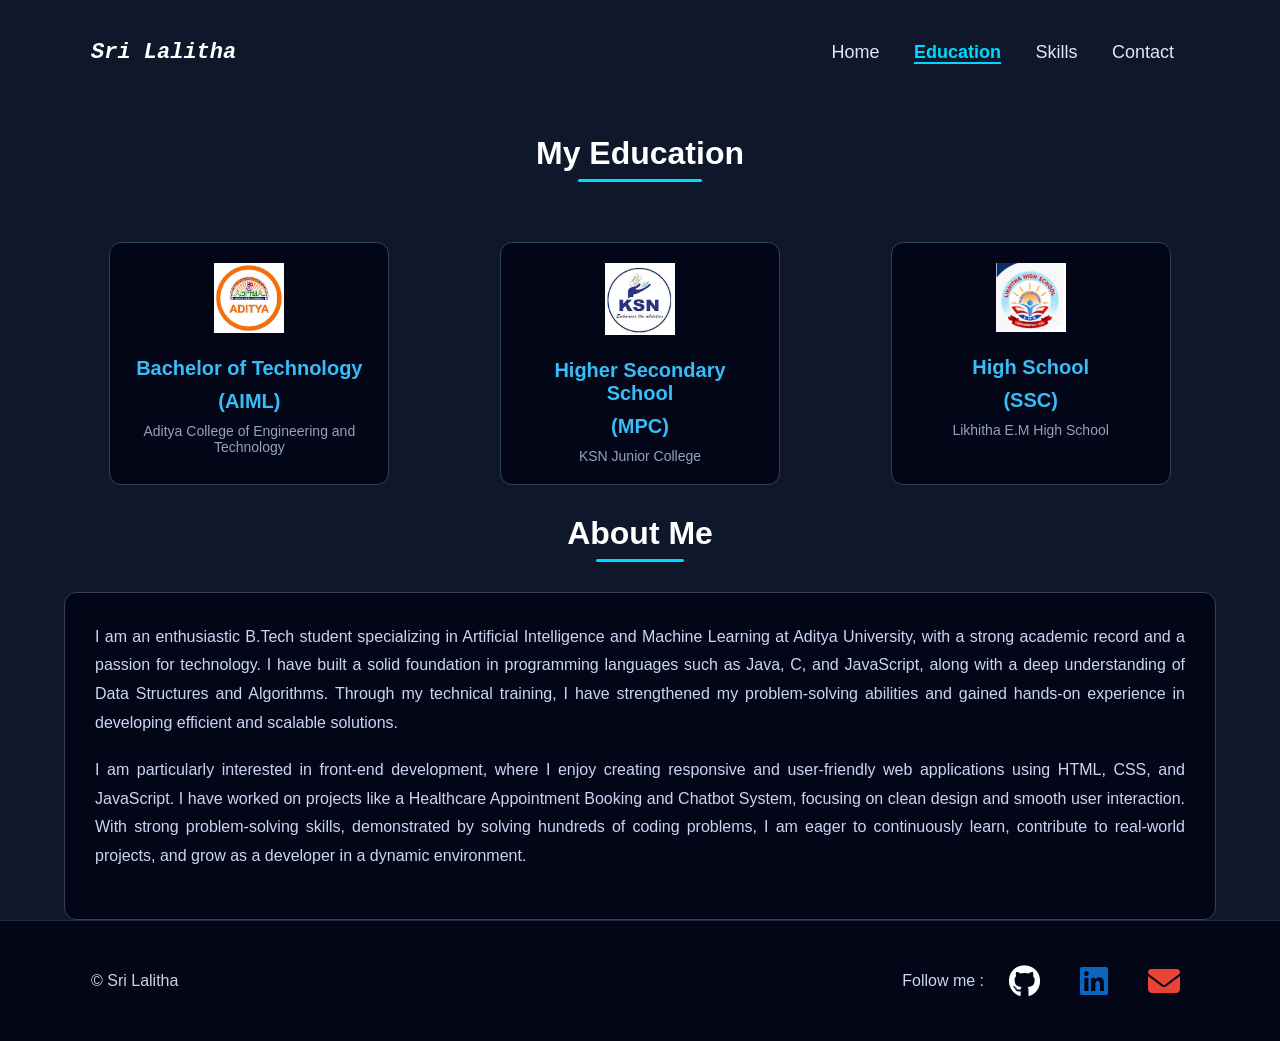
<file: HTML_files/education.html>
<!DOCTYPE html>
<html lang="en">

<head>
    <meta charset="UTF-8">
    <meta name="viewport" content="width=device-width, initial-scale=1.0">
    <title>Lalitha Portfolio</title>
    <link rel="icon" href="../images/Favicon.png">
    <link rel="stylesheet" href="../CSS_files/style.css">
    <link rel="stylesheet" href="../CSS_files/education_style.css">
    <link rel="stylesheet" href="https://cdnjs.cloudflare.com/ajax/libs/font-awesome/6.5.1/css/all.min.css">
</head>

<body>
    <div>
        <header>
            <div class="inner">
                <div class="logo">Sri Lalitha</div>
                <nav>
                    <a href="../index.html">Home</a>
                    <a href="./education.html" class="active">Education</a>
                    <a href="./skills.html">Skills</a>
                    <a href="./contact.html">Contact</a>
                </nav>
            </div>
        </header>
    </div>
    <div class="container">
        <h1 class="page-heading">My Education</h1>

        <!-- EDUCATION BOXES -->
        <div class="edu-boxes">

            <div class="edu-box" onclick="showDetails('btech')">
                <img src="../images/BTech.png" alt="Aditya logo">
                <h3>Bachelor of Technology</h3>
                <h3>(AIML)</h3>
                <span>Aditya College of Engineering and Technology</span>
            </div>

            <div class="edu-box" onclick="showDetails('inter')">
                <img src="../images/inter.png" alt="">
                <h3>Higher Secondary School</h3>
                <h3>(MPC)</h3>
                <span>KSN Junior College</span>
            </div>

            <div class="edu-box" onclick="showDetails('ssc')">
                <img src="../images/School.png" alt="">
                <h3>High School</h3>
                <h3>(SSC)</h3>
                <span>Likhitha E.M High School</span>
            </div>
        </div>

        <div id="btech" class="details">
            <h2>B.Tech (AIML)</h2>
            <p><strong>College:</strong> Aditya College of Engineering and Technology</p>
            <p><strong>Location:</strong> Surampalem, Andhra Pradesh , India</p>
            <p><strong>Duration:</strong> 2024 - 2028</p>
            <p><strong>CGPA:</strong> 8.86 (till now)</p>
            <p><strong>Focus:</strong> Artificial Intelligence & Machine Learning</p>
        </div>

        <div id="inter" class="details">
            <h2>Intermediate (MPC)</h2>
            <p><strong>College:</strong> KSN Junior College</p>
            <p><strong>Location:</strong> Samalkota , Andhra Pradesh , India</p>
            <p><strong>Duration:</strong> 2022 - 2024</p>
            <p><strong>Percentage:</strong> 94.4%</p>
            <p><strong>Subjects:</strong> Maths, Physics, Chemistry</p>
        </div>

        <div id="ssc" class="details">
            <h2>SSC</h2>
            <p><strong>School:</strong> Likhitha E.M High School</p>
            <p><strong>Location:</strong>Chandramampalli Divili , Andhra Pradesh , India</p>
            <p><strong>Year:</strong> 2022</p>
            <p><strong>Percentage:</strong> 94.3%</p>
            <p><strong>Foundation:</strong> Basic Education</p>
        </div>

        <h1 class="page-heading">About Me</h1>
        <div class="about-section">

            <p>
                I am an enthusiastic B.Tech student specializing in Artificial Intelligence and Machine Learning
                at Aditya University, with a strong academic record and a passion for technology.
                I have built a solid foundation in programming languages such as Java, C, and JavaScript,
                along with a deep understanding of Data Structures and Algorithms. Through my technical training,
                I have strengthened my problem-solving abilities and gained hands-on experience
                in developing efficient and scalable solutions.
            </p>
            <p>
                I am particularly interested in front-end development, where I enjoy creating
                responsive and user-friendly web applications using HTML, CSS, and JavaScript.
                I have worked on projects like a Healthcare Appointment Booking and Chatbot System,
                focusing on clean design and smooth user interaction. With strong problem-solving skills,
                demonstrated by solving hundreds of coding problems, I am eager to continuously learn,
                contribute to real-world projects, and grow as a developer in a dynamic environment.
            </p>
        </div>
    </div>


    <footer>
        <div class="inner">
            <div>© Sri Lalitha</div>

            <div class="follow">
                <span>Follow me : </span>
                <div class="icons">
                    <a href="https://github.com/sri-lalitha02" target="_blank">
                        <i class="fa-brands fa-github"></i>
                    </a>
                    <a href="https://www.linkedin.com/in/sri-lalitha-yelisetti-1963a3340/" target="_blank">
                        <i class="fa-brands fa-linkedin"></i>
                    </a>
                    <a href="mailto:lalithayelisetti02@gmail.com">
                        <i class="fa-solid fa-envelope"></i>
                    </a>
                </div>
            </div>
        </div>
    </footer>
    <script src="../JavaScript_files/script.js"></script>
</body>

</html>
</file>
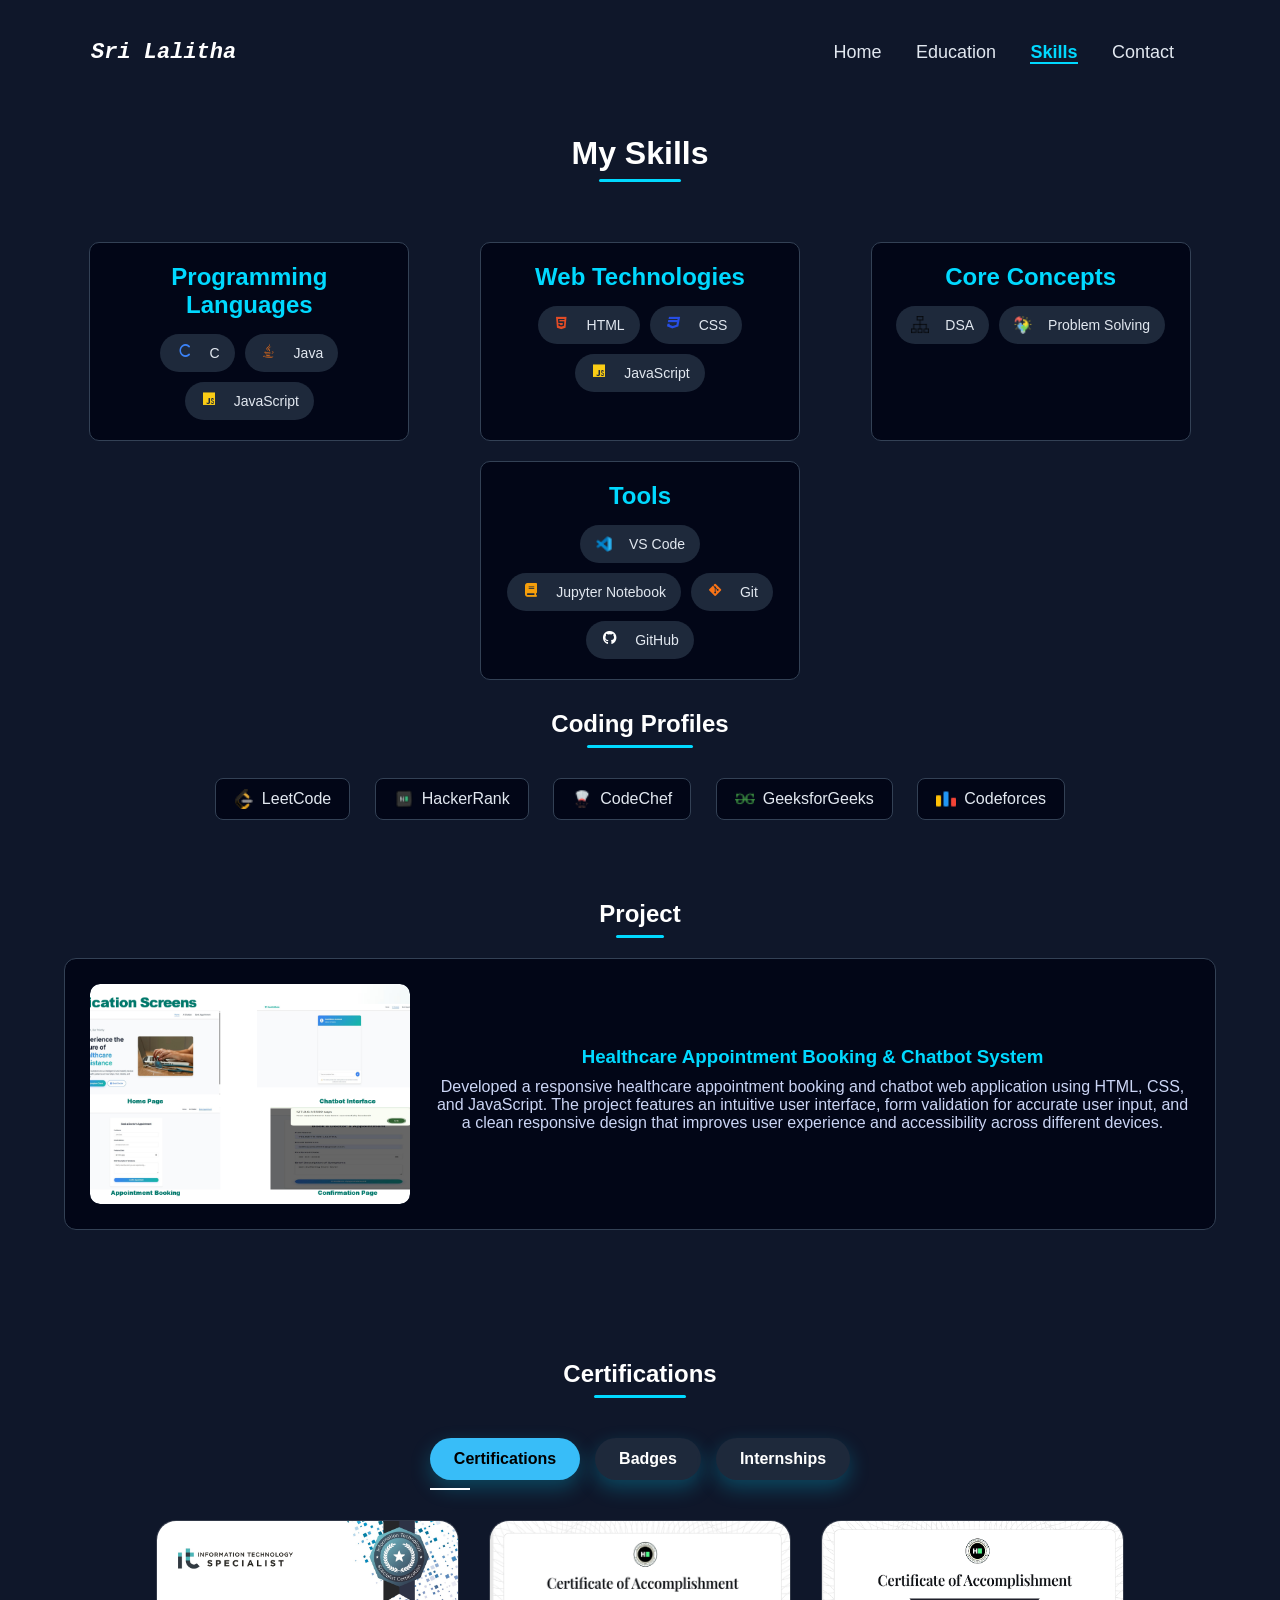
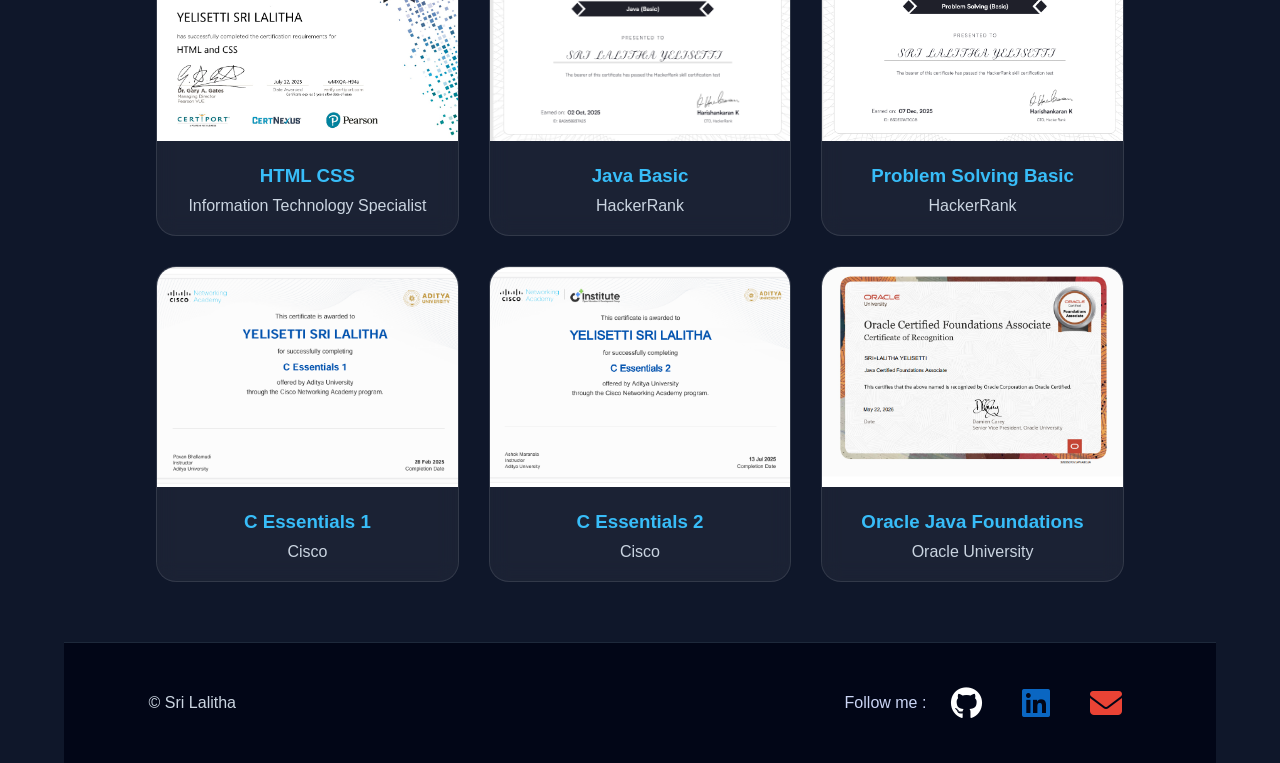
<file: HTML_files/skills.html>
<!DOCTYPE html>
<html lang="en">

<head>
    <meta charset="UTF-8">
    <meta name="viewport" content="width=device-width, initial-scale=1.0">
    <title>Lalitha Portfolio</title>
    <link rel="icon" href="../images/Favicon.png">
    <link rel="stylesheet" href="../CSS_files/style.css">
    <link rel="stylesheet" href="../CSS_files/Skills_style.css">
    <link rel="stylesheet" href="https://cdnjs.cloudflare.com/ajax/libs/font-awesome/6.5.1/css/all.min.css">
</head>

<body>
    <div>
        <!-- HEADER -->
        <header>
            <div class="inner">
                <div class="logo">Sri Lalitha</div>
                <nav>
                    <a href="../index.html">Home</a>
                    <a href="./education.html">Education</a>
                    <a href="./skills.html" class="active">Skills</a>
                    <a href="./contact.html">Contact</a>
                </nav>
            </div>
        </header>
    </div>


    <div class="container">
        <h1 class="page-heading">My Skills</h1>

        <!-- Skills -->

        <div class="skills-section">

            <div class="skills-box">

                <h2>Programming Languages</h2>

                <div class="skill-items">
                    <div class="skill-item">
                        <i class="fa-solid fa-c"></i>C
                    </div>
                    <div class="skill-item">
                        <i class="fa-brands fa-java"></i> Java
                    </div>
                    <div class="skill-item">
                        <i class="fa-brands fa-js"></i> JavaScript
                    </div>
                </div>
            </div>

            <div class="skills-box">

                <h2>Web Technologies</h2>

                <div class="skill-items">
                    <div class="skill-item">
                        <i class="fa-brands fa-html5"></i> HTML
                    </div>
                    <div class="skill-item">
                        <i class="fa-brands fa-css3"></i> CSS
                    </div>
                    <div class="skill-item">
                        <i class="fa-brands fa-js"></i> JavaScript
                    </div>
                </div>
            </div>

            <div class="skills-box">
                <h2>Core Concepts</h2>

                <div class="skill-items">
                    <div class="skill-item">
                        <img src="../images/DSA_icon.png" alt="DSA"> DSA
                    </div>
                    <div class="skill-item">
                        <img src="../images/problem-solving.png" alt="problemSolving">Problem Solving
                    </div>

                </div>
            </div>


            <div class="skills-box">

                <h2>Tools</h2>
                <div class="skill-items">
                    <div class="skill-item">
                        <img src="../images/VisualStudioCode.png" alt="VS Code"> VS Code
                    </div>
                    <div class="skill-item">
                        <i class="fa fa-book"></i> Jupyter Notebook
                    </div>
                    <div class="skill-item">
                        <i class="fab fa-git-alt"></i> Git
                    </div>
                    <div class="skill-item">
                        <i class="fa-brands fa-github"></i> GitHub
                    </div>
                </div>
            </div>

        </div>

        <!-- Coding Section -->
        <a href="https://codolio.com/profile/YELISETTI%20.%20SRI%20LALITHA" target="_blank">
            <h2 class="page-heading">Coding Profiles</h2>
        </a>
        <!-- Coding Profiles -->
        <div class="coding-links">
            <a href="https://leetcode.com/u/YelisettiSriLalitha/" target="_blank">
                <img src="../images/leetcode_icon.png" alt="leetcode">
                LeetCode</a>
            <a href="https://www.hackerrank.com/profile/lalithayelisett1" target="_blank">
                <img src="../images/HackerRank_icon.png" alt="">HackerRank</a>
            <a href="https://www.codechef.com/users/fast_camp_71" target="_blank">
                <img src="../images/CodeChef_icon.png" alt="codechef">CodeChef</a>
            <a href="https://www.geeksforgeeks.org/profile/lalithayeltqwh" target="_blank">
                <img src="../images/GFG_Icon.png" alt="GFG">GeeksforGeeks</a>
            <a href="https://codeforces.com/profile/SriLalitha.Y" target="_blank">
                <img src="../images/CodeForces_icon.png" alt="codefoces"> Codeforces</a>
        </div>

        <!-- PROJECT -->
        <div class="project-section">
            <h2 class="page-heading">Project</h2>

            <div class="project-card">
                <div class="project-img">
                    <img src="../images/Project.png" alt="project">
                </div>

                <div class="project-info">
                    <h3>
                        Healthcare Appointment Booking & Chatbot System
                    </h3>
                    <p>
                        Developed a responsive healthcare appointment booking and chatbot web application
                        using HTML, CSS, and JavaScript. The project features an intuitive user interface,
                        form validation for accurate user input, and a clean responsive design that
                        improves user experience and accessibility across different devices.
                    </p>
                </div>
            </div>
        </div>

        <!-- CERTIFICATION SECTION -->

        <section class="certification-section" id="certifications">

            <h2 class="page-heading">Certifications</h2>
            <div class="cert-tabs">
                <button class="tab-btn active" onclick="showCertificates('global', event)">
                    Certifications
                </button>
                <button class="tab-btn" onclick="showCertificates('badges', event)">
                    Badges
                </button>
                <button class="tab-btn" onclick="showCertificates('internships', event)">
                    Internships
                </button>
            </div>

            <!-- CERTIFICATIONS -->

            <div class="certificate-container active-tab" id="global">
                <div class="certificate-card">
                    <img src="../files/Certificates/images/HTML_CSS.png">
                    <div class="certificate-info">
                        <h3>HTML CSS</h3>
                        <p>Information Technology Specialist</p>
                    </div>
                    <div class="overlay">
                        <button onclick="openModal('../files/Certificates/pdfs/Html_Css_Certificate.pdf')">
                            View Certificate
                        </button>
                    </div>
                </div>

                <div class="certificate-card">
                    <img src="../files/Certificates/images/HackerRank_JavaBasic.png">
                    <div class="certificate-info">
                        <h3>Java Basic</h3>
                        <p>HackerRank</p>
                    </div>
                    <div class="overlay">
                        <button onclick="openModal('../files/Certificates/pdfs/HackerRank_java_basic_certificate.pdf')">
                            View Certificate
                        </button>
                    </div>
                </div>

                <div class="certificate-card">
                    <img src="../files/Certificates/images/HackerRank_ProblemSlovingBasic.png">
                    <div class="certificate-info">
                        <h3>Problem Solving Basic</h3>
                        <p>HackerRank</p>
                    </div>
                    <div class="overlay">
                        <button
                            onclick="openModal('../files/Certificates/pdfs/HackerRank_ProblemSolvingBasic_certificate.pdf')">
                            View Certificate
                        </button>
                    </div>
                </div>

                <div class="certificate-card">
                    <img src="../files/Certificates/images/C_Essentials_1.png">
                    <div class="certificate-info">
                        <h3>C Essentials 1</h3>
                        <p>Cisco</p>
                    </div>
                    <div class="overlay">
                        <button onclick="openModal('../files/Certificates/pdfs/C_Essentials_1_certificate.pdf')">
                            View Certificate
                        </button>
                    </div>
                </div>

                <div class="certificate-card">
                    <img src="../files/Certificates/images/C_Essentials_2.png">
                    <div class="certificate-info">
                        <h3>C Essentials 2</h3>
                        <p>Cisco</p>
                    </div>
                    <div class="overlay">
                        <button onclick="openModal('../files/Certificates/pdfs/C_Essentials_2_certificate.pdf')">
                            View Certificate
                        </button>
                    </div>
                </div>
                <div class="certificate-card">
                    <img src="../files/Certificates/images/Oracle_JavaFoundation_Certificate.png">

                    <div class="certificate-info">
                        <h3>Oracle Java Foundations</h3>
                        <p>Oracle University</p>
                    </div>

                    <div class="overlay">
                        <button onclick="openModal('../files/Certificates/pdfs/Oracle_JavaFoundation_Certificate.pdf')">
                            View Certificate
                        </button>
                    </div>
                </div>

            </div>

            <!-- BADGES -->

            <div class="certificate-container" id="badges">

                <div class="certificate-card">
                    <img src="../files/Badges/images/C_Essentials_1_Badge.png">
                    <div class="certificate-info">
                        <h3>C Essentials 1 Badge</h3>
                        <p>Cisco</p>
                    </div>
                    <div class="overlay">
                        <button onclick="openModal('../files/Badges/pdfs/Cisco_C_Essentials1.pdf')">
                            View Badge
                        </button>
                    </div>
                </div>

                <div class="certificate-card">
                    <img src="../files/Badges/images/C_Essentials_2_Badge.png">
                    <div class="certificate-info">
                        <h3>C Essentials 2 Badge</h3>
                        <p>Cisco</p>
                    </div>
                    <div class="overlay">
                        <button onclick="openModal('../files/Badges/pdfs/Cisco_C_Essentials2.pdf')">
                            View Badge
                        </button>
                    </div>
                </div>

                <div class="certificate-card">
                    <img src="../files/Badges/images/it-specialist-html-and-css_badge.png">
                    <div class="certificate-info">
                        <h3>HTML CSS Badge</h3>
                        <p>IT Specialist</p>
                    </div>
                    <div class="overlay">
                        <button onclick="openModal('../files/Badges/pdfs/HTML_CSS_IT.pdf')">
                            View Badge
                        </button>
                    </div>
                </div>
                <div class="certificate-card">

                    <img src="../files/Badges/images/Oracle_Java_FoundationBadge.png">

                    <div class="certificate-info">
                        <h3>Oracle Java Badge</h3>
                        <p>Oracle University</p>
                    </div>

                    <div class="overlay">
                        <button onclick="openModal('../files/Badges/pdfs/Oracle_Java_FoundationBadge.pdf')">
                            View Badge
                        </button>
                    </div>

                </div>

            </div>
            <!-- internships -->

        </section>

        <!-- MODAL -->

        <div class="certificate-modal" id="certificateModal">

            <div class="modal-content">

                <span class="close-btn" onclick="closeModal()">
                    &times;
                </span>

                <iframe id="certificateFrame"></iframe>

            </div>

        </div>
        <footer>
            <div class="inner">
                <div>© Sri Lalitha</div>

                <div class="follow">
                    <span>Follow me : </span>
                    <div class="icons">
                        <a href="https://github.com/sri-lalitha02" target="_blank">
                            <i class="fa-brands fa-github"></i>
                        </a>
                        <a href="https://www.linkedin.com/in/sri-lalitha-yelisetti-1963a3340/" target="_blank">
                            <i class="fa-brands fa-linkedin"></i>
                        </a>
                        <a href="mailto:lalithayelisetti02@gmail.com">
                            <i class="fa-solid fa-envelope"></i>
                        </a>
                    </div>
                </div>
            </div>
        </footer>
        <script src="../JavaScript_files/script.js"></script>
</body>

</html>
</file>
<file: CSS_files/style.css>
* {
    margin: 0;
    padding: 0;
    box-sizing: border-box;
}

body {
    font-family: Arial, sans-serif;
    background: #0f172a;
    color: #ffffff;
}


html,
body {
    height: 100%;
}

html {
    scroll-behavior: smooth;
}

body {
    display: flex;
    flex-direction: column;
}

.container {
    width: 90%;
    margin: auto;
    text-align: center;
    flex: 1;
}

/* HEADER */
header {

    display: flex;
    justify-content: space-between;
    padding: 25px 30px;
}

.logo {
    font-style: italic;
    font-family: 'Courier New', Courier, monospace;
    font-size: 22px;
    font-weight: bold;
}

/* FOOTER */
footer {
    width: 100%;
    display: flex;
    justify-content: space-between;
    background: #020617;
    padding: 20px 30px;
    border-top: 1px solid #1e293b;
    margin-top: auto;
    color: #cbd5e1;
}

.inner {
    width: 90%;
    margin: auto;
    display: flex;
    justify-content: space-between;
    align-items: center;
    padding: 15px 0;
}

.page-heading {

    position: relative;
    display: inline-block;
    margin-top: 30px;
    margin-bottom: 30px;
    color: white;
}

.page-heading::after {
    content: "";
    width: 60%;
    height: 3px;
    background: #00d9ff;
    position: absolute;
    left: 20%;
    bottom: -10px;
    border-radius: 10px;
}

nav a {
    font-size: 18px;
    color: #e2e8f0;
    text-decoration: none;
    margin: 0 15px;
    transition: 0.3s;
}

nav a:hover {
    color: #00d9ff;
}

nav a.active {
    border-bottom: 2px solid #00d9ff;
    color: #00d9ff;
    font-weight: bold;
}



.icons {
    display: flex;
    justify-content: center;
    align-items: center;
    gap: 20px;
    margin-top: 25px;
}

.icons a {
    width: 50px;
    height: 50px;
    display: flex;
    align-items: center;
    justify-content: center;
    text-decoration: none;
    transition: 0.3s;
}

.icons i {
    font-size: 32px;
}

.icons img {
    width: 32px;
    height: 32px;
    object-fit: contain;
}

.fa-github {
    color: white;
}

.fa-linkedin {
    color: #0A66C2;
}

.fa-envelope {
    color: #EA4335;
}

.icons a:hover {
    transform: scale(1.15);
}

.home {
    display: flex;
    justify-content: center;
    align-items: center;
    min-height: 80vh;
    gap: 90px;
    padding: 40px 0;
    margin-top: 50px;
}

.profile img {

    width: 320px;
    height: 320px;
    border-radius: 20px;
    object-fit: cover;
    border: 3px solid #00d9ff;
    box-shadow: 0 0 15px rgba(0, 217, 255, 0.4);
    transition: 0.4s;
}

.profile img:hover {

    transform: scale(1.05);
}

.info h1 {
    font-size: 42px;
    color: white;
}

.info p {
    color: #c0c0c0;
    margin: 20px 0;
}

.typing {
    font-size: 18px;
    margin: 10px 0;
}

#typing {
    color: #00d9ff;
    display: block;
    margin-bottom: 10px;
    font-weight: bold;
    font-size: 24px;
}

button {
    margin-top: 20px;
    padding: 14px 28px;
    border: none;
    border-radius: 12px;
    background: lightblue;
    color: black;
    font-size: 15px;
    font-weight: bold;
    cursor: pointer;
    transition: 0.3s;
    box-shadow: 0 8px 20px rgba(0, 217, 255, 0.25);
}

button:hover {
    background: linear-gradient(135deg, #3b82f6, #00d9ff);
    transform: scale(1.05);
    box-shadow: 0 12px 25px rgba(0, 217, 255, 0.35);
}


.btn-group {
    display: flex;
    gap: 20px;
    justify-content: center;
    margin-top: 15px;
}

/* EDUCATION */
.boxes {
    display: flex;
    justify-content: space-around;
    margin-top: 30px;
}

.box {
    border: 1px solid #334155;
    padding: 20px;
    cursor: pointer;
}

.details {
    margin-top: 20px;
    display: none;
}

.follow {
    display: flex;
    align-items: center;
    gap: 15px;
}

.follow .icons {
    margin-top: 0;
}

.follow span {
    font-size: 16px;
    color: #cbd5f5;
}

.edu-box,
.skills-box,
.contact-info,
.contact-form-box,
.project-card,
.details,
.about-section {

    transition: 0.3s;
}

.edu-box:hover,
.skills-box:hover,
.contact-info:hover,
.contact-form-box:hover,
.project-card:hover {

    transform: translateY(-8px);

    box-shadow: 0 10px 25px rgba(0, 217, 255, 0.15);
}


@media (max-width: 768px) {
    .home {
        flex-direction: column;
        text-align: center;
    }

    .profile img {
        width: 230px;
        height: 230px;
    }

    .inner {
        flex-direction: column;
        gap: 10px;
    }

    nav {
        display: flex;
        flex-wrap: wrap;
        justify-content: center;
    }
}
</file>
<file: CSS_files/education_style.css>
/* EDUCATION PAGE */

.edu-boxes {
    display: flex;
    justify-content: space-around;
    gap: 20px;
    margin-top: 40px;
    flex-wrap: wrap;
}

.edu-box {
    width: 280px;
    border: 1px solid #334155;
    border-radius: 12px;
    padding: 20px;
    cursor: pointer;
    transition: all 0.3s ease;
    background: #020617;
    text-align: center;
}

.edu-box:hover {
    transform: translateY(-6px);
    box-shadow: 0 10px 20px rgba(0, 217, 255, 0.3);
}

.edu-box img {
    width: 70px;
    margin-bottom: 10px;
}

.edu-box h3 {
    font-size: 20px;
    margin: 10px 0;
    color: #38bdf8;
}

.edu-box span {
    display: block;
    margin-top: 5px;
    font-size: 14px;
    color: #94a3b8;
}


.details {
    margin-top: 30px;
    padding: 25px;
    border: 1px solid #334155;
    border-radius: 12px;
    background: #020617;
    display: none;
    text-align: left;
}

.details h2 {
    color: #38bdf8;
    margin-bottom: 15px;
    text-align: center;
}

.details p {
    color: #cbd5f5;
    margin: 10px 0;
    line-height: 1.6;
}

/* ABOUT SECTION */

.about-section {
    margin-top: 10px;
    padding: 30px;
    border: 1px solid #334155;
    border-radius: 12px;
    background: #020617;
}

.about-section h1 {
    color: #38bdf8;
    margin-bottom: 20px;
    text-align: center;
}

.about-section p {
    color: #cbd5f5;
    margin-bottom: 18px;
    line-height: 1.8;
    text-align: justify;
}

@media (max-width: 768px) {

    .edu-boxes {
        flex-direction: column;
        align-items: center;
    }

    .details {
        text-align: center;
    }

    .about-section p {
        text-align: center;
    }
}
</file>
<file: CSS_files/Skills_style.css>
/* SKILLS PAGE */

.skills-section {
    display: flex;
    justify-content: space-around;
    gap: 20px;
    margin-top: 40px;
    flex-wrap: wrap;
}

.skills-box {
    width: 320px;
    border: 1px solid #334155;
    border-radius: 10px;
    padding: 20px;
    background: #020617;
    text-align: center;
}

.skills-box h2 {
    color: #00d9ff;
    margin-bottom: 15px;
}

.skill-items {
    display: flex;
    flex-wrap: wrap;
    gap: 10px;
    justify-content: center;
}

.skill-item {
    display: flex;
    align-items: center;
    gap: 8px;
    padding: 10px 15px;
    border-radius: 50px;
    background: #1e293b;
    color: #e2e8f0;
    font-size: 14px;
    transition: 0.3s;
}

.skill-item i,
.skill-item img {
    width: 18px;
    height: 18px;
    margin-right: 8px;
    vertical-align: middle;
}

.skill-item:hover {
    background: #00d9ff;
    color: black;
}

.fa-c {
    color: #3b82f6;
}

.fa-java {
    color: #f97316;
}

.fa-js {
    color: #facc15;
}

.fa-html5 {
    color: #e34c26;
}

.fa-css3 {
    color: #264de4;
}

.fa-chart-diagram {
    color: #38bdf8;
}

.fa-book {
    color: #f59e0b;
}

.fa-git-alt {
    color: #f97316;
}

.fa-github {
    color: white;
}

.skill-item img {
    width: 18px;
    height: 18px;
}

/* CODING PROFILES */
.coding-section {
    margin-top: 40px;
    text-align: center;
}

.coding-links a {
    display: inline-flex;
    align-items: center;
    gap: 8px;
    margin: 10px;
    padding: 10px 18px;
    border-radius: 8px;
    border: 1px solid #334155;
    background: #020617;
    color: #e2e8f0;
    text-decoration: none;
    transition: all 0.3s ease;
}


.coding-links a:hover {
    font-weight: bold;
    background: #00d9ff;
    color: black;
}

.coding-links a:hover {
    background: linear-gradient(135deg, #00d9ff, #3b82f6);

    color: white;

    transform: translateY(-4px);

    box-shadow: 0 8px 15px rgba(0, 217, 255, 0.3);
}

.coding-links a {
    display: inline-flex;
    align-items: center;
    gap: 8px;
}

.coding-links img {
    width: 20px;
    height: 20px;
}

/* PROJECT */
.project-section {
    margin-top: 40px;
}

.project-card {
    display: flex;
    align-items: center;
    gap: 25px;

    padding: 25px;

    border-radius: 12px;
    border: 1px solid #334155;

    background: #020617;

    flex-wrap: nowrap;
}

.project-img {
    width: 200px;
    height: 140px;
    background: #1e293b;
    display: flex;
    align-items: center;
    justify-content: center;
}


.project-info h3 {
    color: #00d9ff;
}

.project-info p {
    margin: 10px 0;
    color: #cbd5f5;
}

.project-info a {
    color: #00d9ff;
    text-decoration: none;
}

.project-img {
    width: 320px;
    height: 220px;

    overflow: hidden;
    border-radius: 10px;

    flex-shrink: 0;
}

.project-img img {
    width: 100%;
    height: 100%;

    object-fit: cover;
    border-radius: 10px;

    transition: 0.3s;
}

.project-img img:hover {
    transform: scale(1.05);
}

@media (max-width: 768px) {
    .project-card {
        flex-direction: column;
        text-align: center;
    }

    .project-img {
        width: 100%;
        height: auto;
    }
}

/* CERTIFICATES */
.certification-section {
    margin-top: 40px;
}

.certificate-section ul {
    margin-top: 10px;
    padding-left: 20px;
}

.certificate-section {
    margin-top: 60px;
    padding: 20px;
}

.cert-tabs {
    display: flex;
    justify-content: center;
    gap: 40px;
    flex-wrap: wrap;
    margin-bottom: 50px;
}

.tab-btn {
    background: transparent;
    border: none;
    color: white;
    font-size: 20px;
    font-weight: 600;
    cursor: pointer;
    position: relative;
    transition: 0.3s;
}

.tab-btn:hover {
    color: #f59e0b;
}

.tab-btn.active {
    color: #f59e0b;
}

.tab-btn.active::after {
    content: "";
    width: 40px;
    height: 2px;
    background: white;
    position: absolute;
    left: 0;
    bottom: -10px;
}

/* CERTIFICATION SECTION */

.certification-section {
    padding: 60px 8%;
    background: #0f172a;
    color: white;
}

.cert-tabs {
    display: flex;
    justify-content: center;
    flex-wrap: wrap;
    gap: 15px;
    margin-bottom: 40px;
}

.tab-btn {
    padding: 12px 24px;
    border: none;
    border-radius: 30px;
    background: #1e293b;
    color: white;
    cursor: pointer;
    transition: 0.3s;
    font-size: 1rem;
}

.tab-btn:hover,
.tab-btn.active {
    background: #38bdf8;
    color: black;
}

.certificate-container {
    display: none;
    grid-template-columns: repeat(auto-fit, minmax(280px, 1fr));
    gap: 30px;
}

.active-tab {
    display: grid;
}


.certificate-card {
    position: relative;
    overflow: hidden;

    border-radius: 20px;

    background: rgba(255, 255, 255, 0.05);

    border: 1px solid rgba(255, 255, 255, 0.1);

    backdrop-filter: blur(10px);

    transition: 0.4s;
}

.certificate-card:hover {
    transform: translateY(-8px);
}

.certificate-card img {
    width: 100%;
    height: 220px;
    object-fit: cover;
}

.certificate-info {
    padding: 20px;
}

.certificate-info h3 {
    color: #38bdf8;
    margin-bottom: 10px;
}

.certificate-info p {
    color: #cbd5e1;
}

.overlay {
    position: absolute;
    inset: 0;

    background: rgba(15, 23, 42, 0.85);

    display: flex;
    justify-content: center;
    align-items: center;

    opacity: 0;
    transition: 0.3s;
}

.certificate-card:hover .overlay {
    opacity: 1;
}

.overlay button {
    padding: 12px 20px;
    border: none;
    border-radius: 10px;

    background: #38bdf8;
    color: black;

    font-weight: bold;
    cursor: pointer;
}

.certificate-modal {
    display: none;

    position: fixed;
    inset: 0;

    background: rgba(0, 0, 0, 0.7);

    backdrop-filter: blur(6px);

    justify-content: center;
    align-items: center;

    z-index: 1000;
}

.modal-content {

    position: relative;

    width: 85%;
    height: 85%;

    background: #020617;

    border-radius: 20px;

    overflow: hidden;
}

.modal-content iframe {
    width: 100%;
    height: 100%;
    border: none;
}

.close-btn {
    position: absolute;
    top: 15px;
    right: 25px;

    color: white;

    font-size: 35px;

    cursor: pointer;

    z-index: 10;
}


@media (max-width: 768px) {

    .section-title {
        font-size: 2rem;
    }

    .modal-content {
        width: 95%;
        height: 80%;
    }

}
</file>
